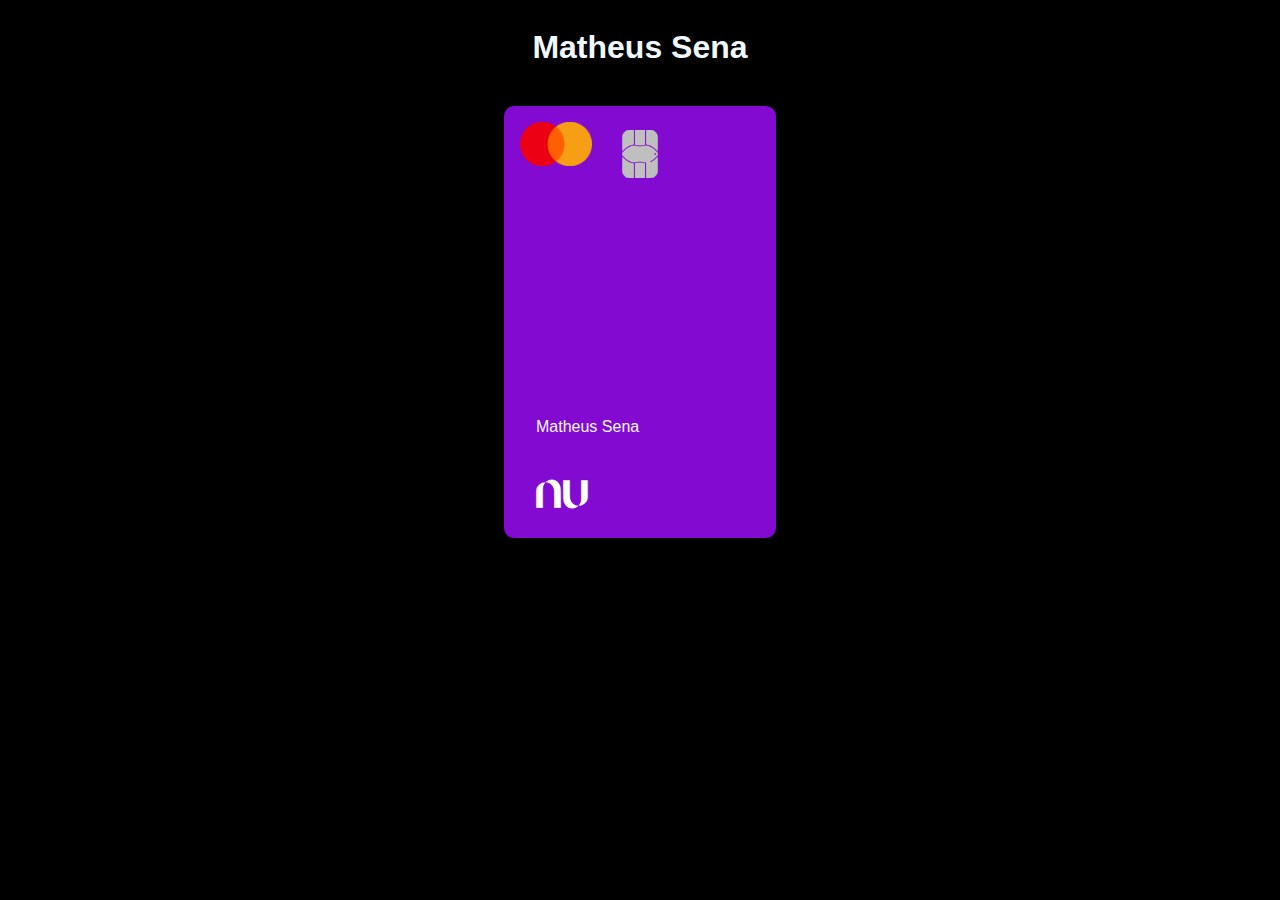
<file: index.html>
<!DOCTYPE html>
<html lang="pt-BR">
  <head>
    <meta charset="UTF-8" />
    <meta http-equiv="X-UA-Compatible" content="IE=edge" />
    <meta name="viewport" content="width=device-width, initial-scale=1.0" />
    <link rel="stylesheet" href="css/style.css" />
    <title>Nubank Card</title>
  </head>
  <body>
    <h1>Matheus Sena</h1>
    <br />

    <div class="container">
      <div class="content">
        <div class="header">
          <div class="box-img">
            <img
              src="assets/mastercard_logo.png"
              alt="mastercard"
              id="mastercard"
            />
            <img src="assets/chip.png" alt="chip" id="chip" />
          </div>
        </div>
        <div class="footer">
          <p>Matheus Sena</p>
          <img src="assets/nubank_logo.png" alt="nubank" />
        </div>
      </div>
    </div>
  </body>
  <script src="js/style.js"></script>
</html>
</file>
<file: css/style.css>
body{
  background-color: black;
  font-family: Arial, Helvetica, sans-serif;
  color: aliceblue;
  display: flex;
  flex-direction: column;
  align-items: center;

}

.container{
  background-color: #820ad1;
  padding: 1em;
  border-radius: 10px;
  width: 15em;
  height: 25em;
  box-shadow: 5px 8px 8px #000;
}

#mastercard{
  width: 30%;
}

#chip{
  width: 40%;
  transform: rotate(90deg);
}

.footer img{
  width: 35%;
}

.content{
  display: flex;
  flex-direction: column;
  height: 100%;
}

.header{
  height: 70%;
}

.box-img{
  display: flex;
  align-items: flex-start;
}

.footer{
  height: 30%;
}

.footer p {
  margin-left: 1rem;
}
</file>
